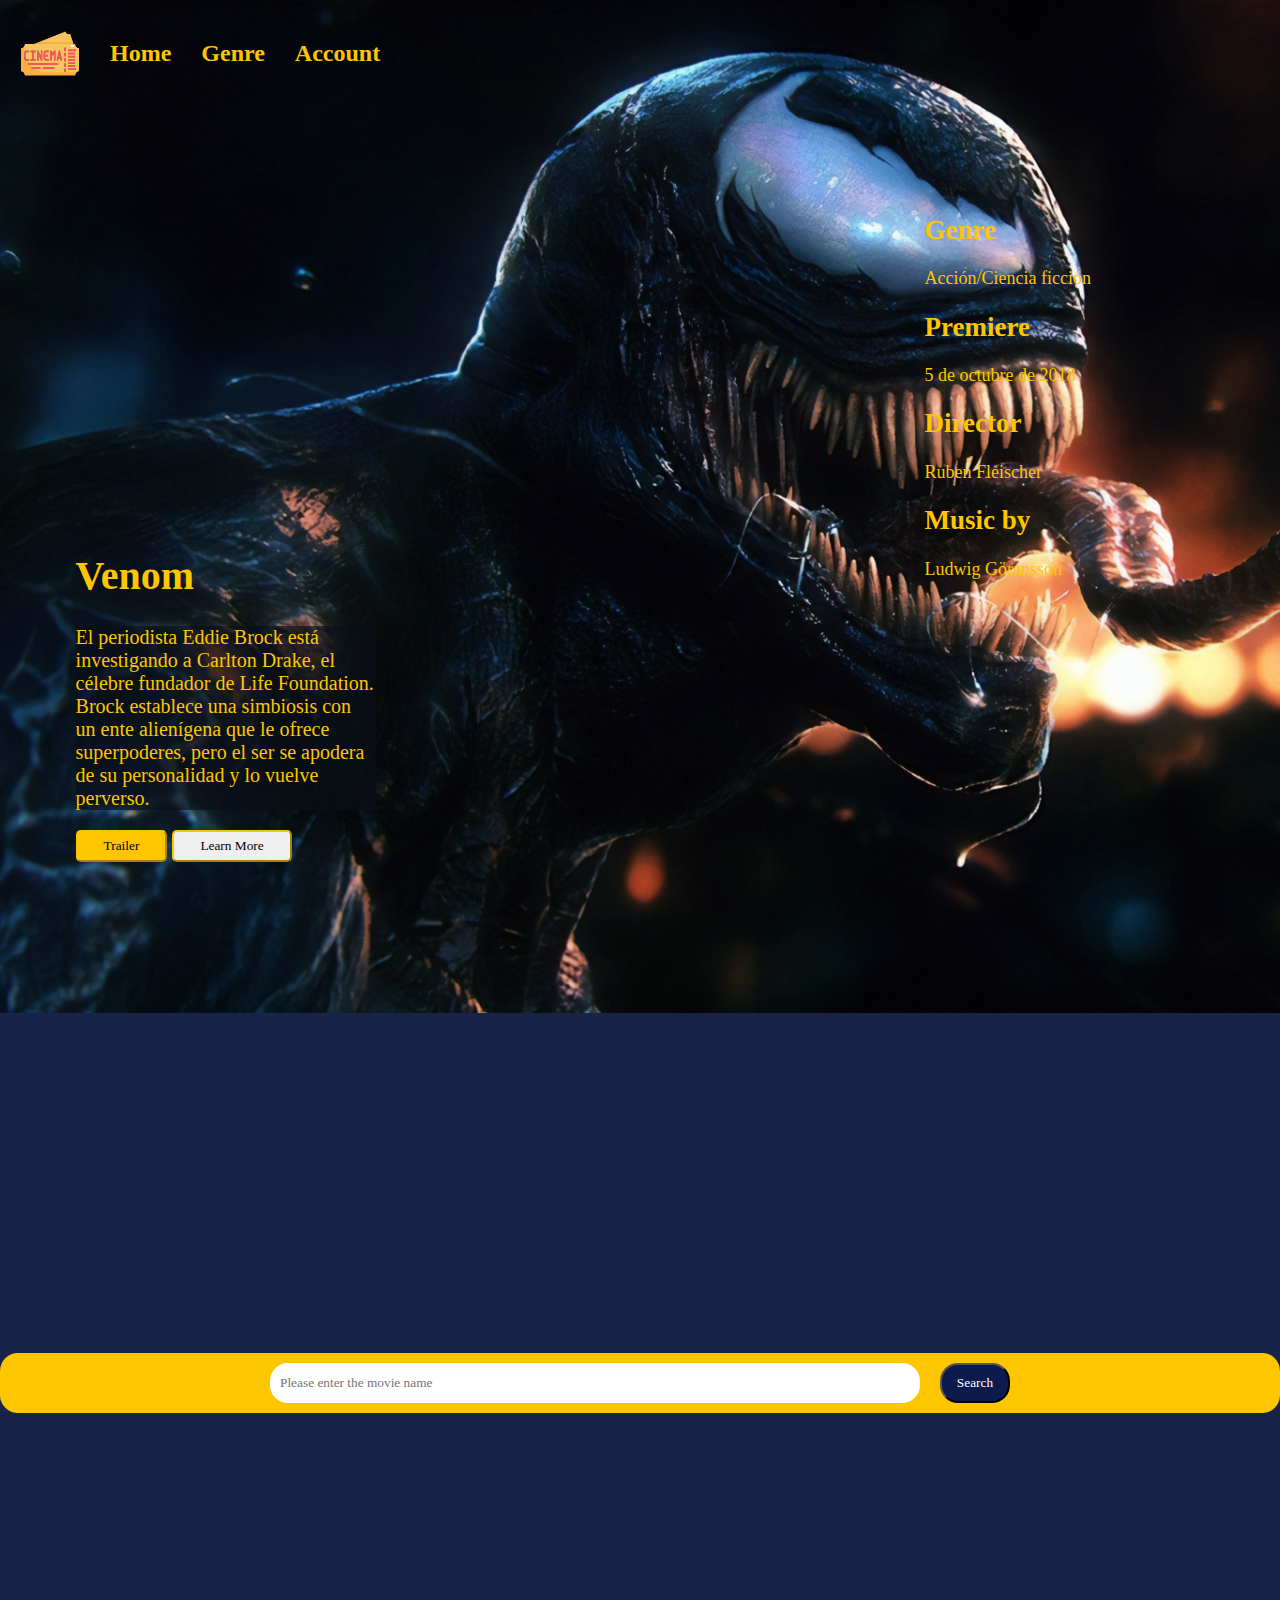
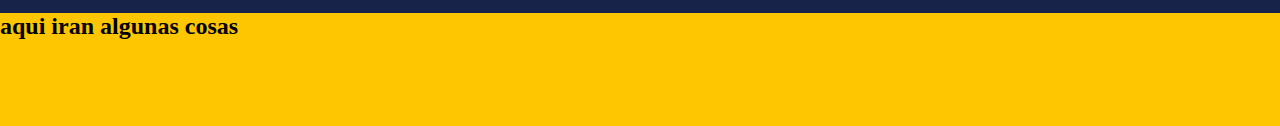
<file: Midterm Web II/index.html>
<!DOCTYPE html>
<html lang="en">
<head>
    <meta charset="UTF-8">
    <meta http-equiv="X-UA-Compatible" content="IE=edge">
    <meta name="viewport" content="width=device-width, initial-scale=1.0">
    <title>Movie Page</title>
    <link rel="stylesheet" href="style.css">
    <script src="script.js" defer></script>

</head>
<body>

    <section id="Main">
        <div class="Cabeza">
            <img src="entrada-de-cine.png" alt="logo">
            <h2>Home</h2>
            <h2>Genre</h2>
            <h2>Account</h2>
        </div>

        <div class="Main-picture">
            <img src="venom.jpg" alt="Venom" style="width: 200vh">
        </div>

        <div class="informacion-Principal">
            <h1>Venom</h1>
            <p style="background: #0a0f17ad;">El periodista Eddie Brock está investigando a Carlton Drake, el célebre fundador de Life Foundation. Brock establece una simbiosis con un ente alienígena que le ofrece superpoderes, pero el ser se apodera de su personalidad y lo vuelve perverso.</p>
            <button class="trailer">Trailer</button>
            <button>Learn More</button>
        </div>
        <div class="Infromacion-Extra">
            <h2>Genre</h2>
            <p>Acción/Ciencia ficción</p>
            <h2>Premiere</h2>
            <p> 5 de octubre de 2018</p>
            <h2>Director</h2>
            <p>Ruben Fleischer</p>
            <h2>Music by</h2>
            <p>Ludwig Göransson</p>
        </div>

    </section>
    <section >
        <div class="search-container">
            <input id="search-keyword" type="text" placeholder="Please enter the movie name">
            <button onclick="fetchDataOnSearch()">Search</button>
        </div>
    </section>

    <section id="main-container" class="main-container">

    </section>

    <footer>
        <div class="block">
            <h2>
                aqui iran algunas cosas</h2>
        </div>
    </footer>
</body>
</html>
</file>
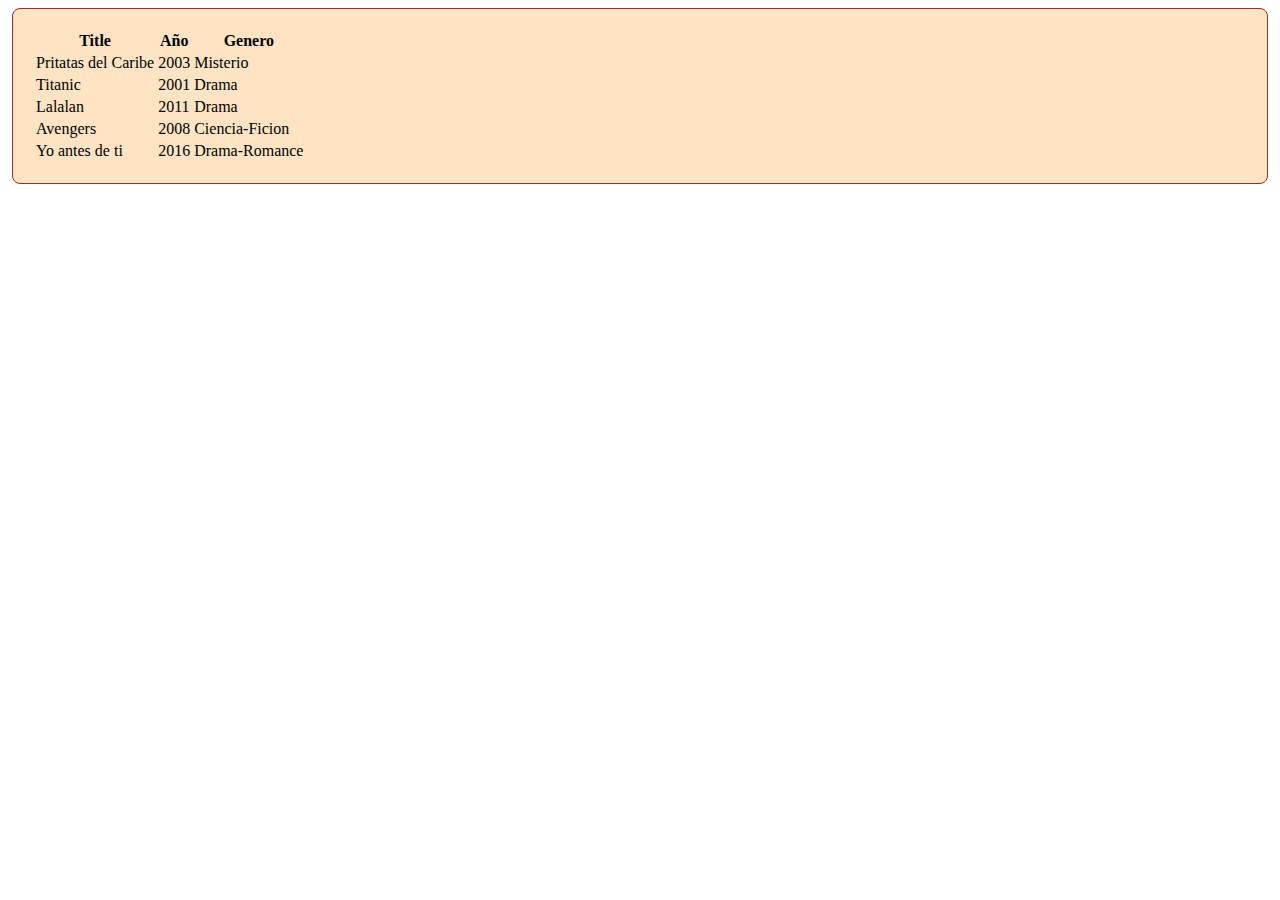
<file: Table Assignment/index.html>
<!DOCTYPE html>
<html lang="en">
<head>
    <meta charset="UTF-8">
    <meta http-equiv="X-UA-Compatible" content="IE=edge">
    <meta name="viewport" content="width=device-width, initial-scale=1.0">
    <title>Document</title>
    <script src="script.js" defer></script>
    <link rel="stylesheet" href="style.css">
    
</head>
<body>
    <div id="table-container">

    </div>
    
</body>
</html>
</file>
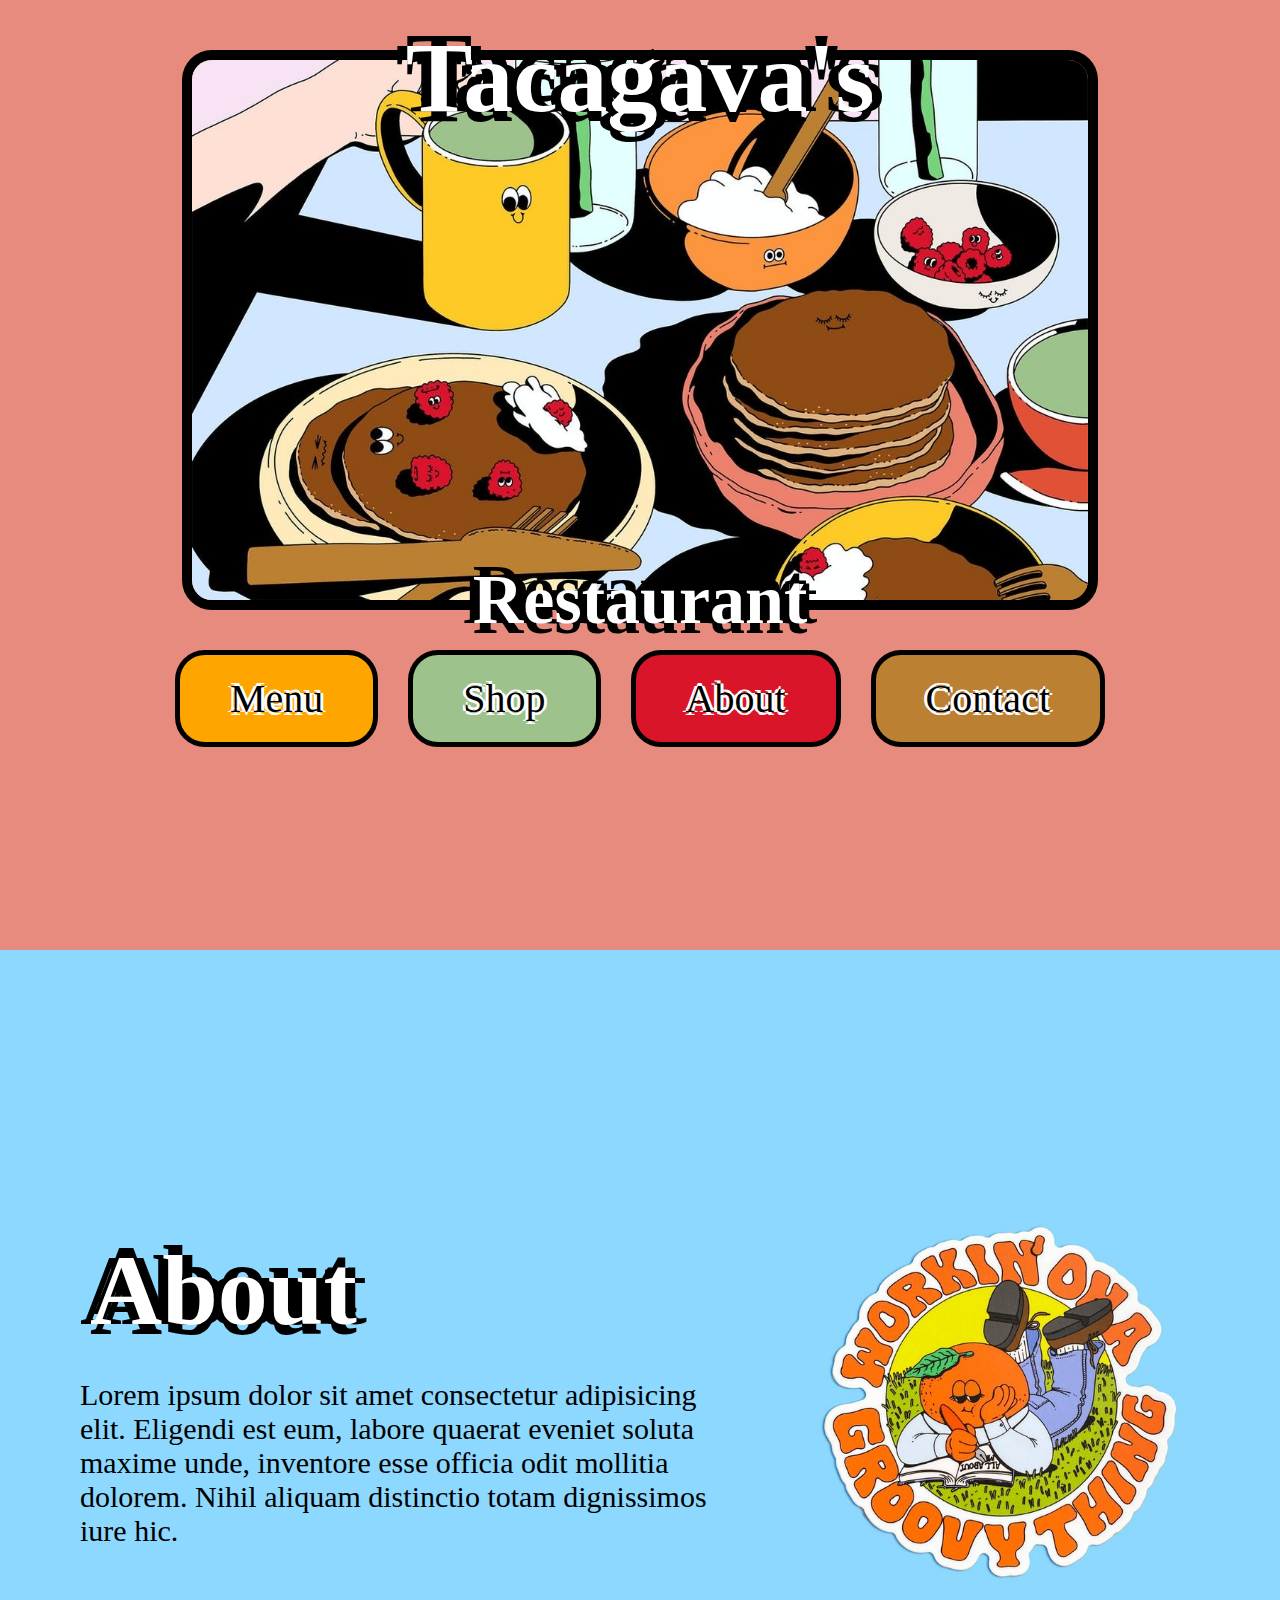
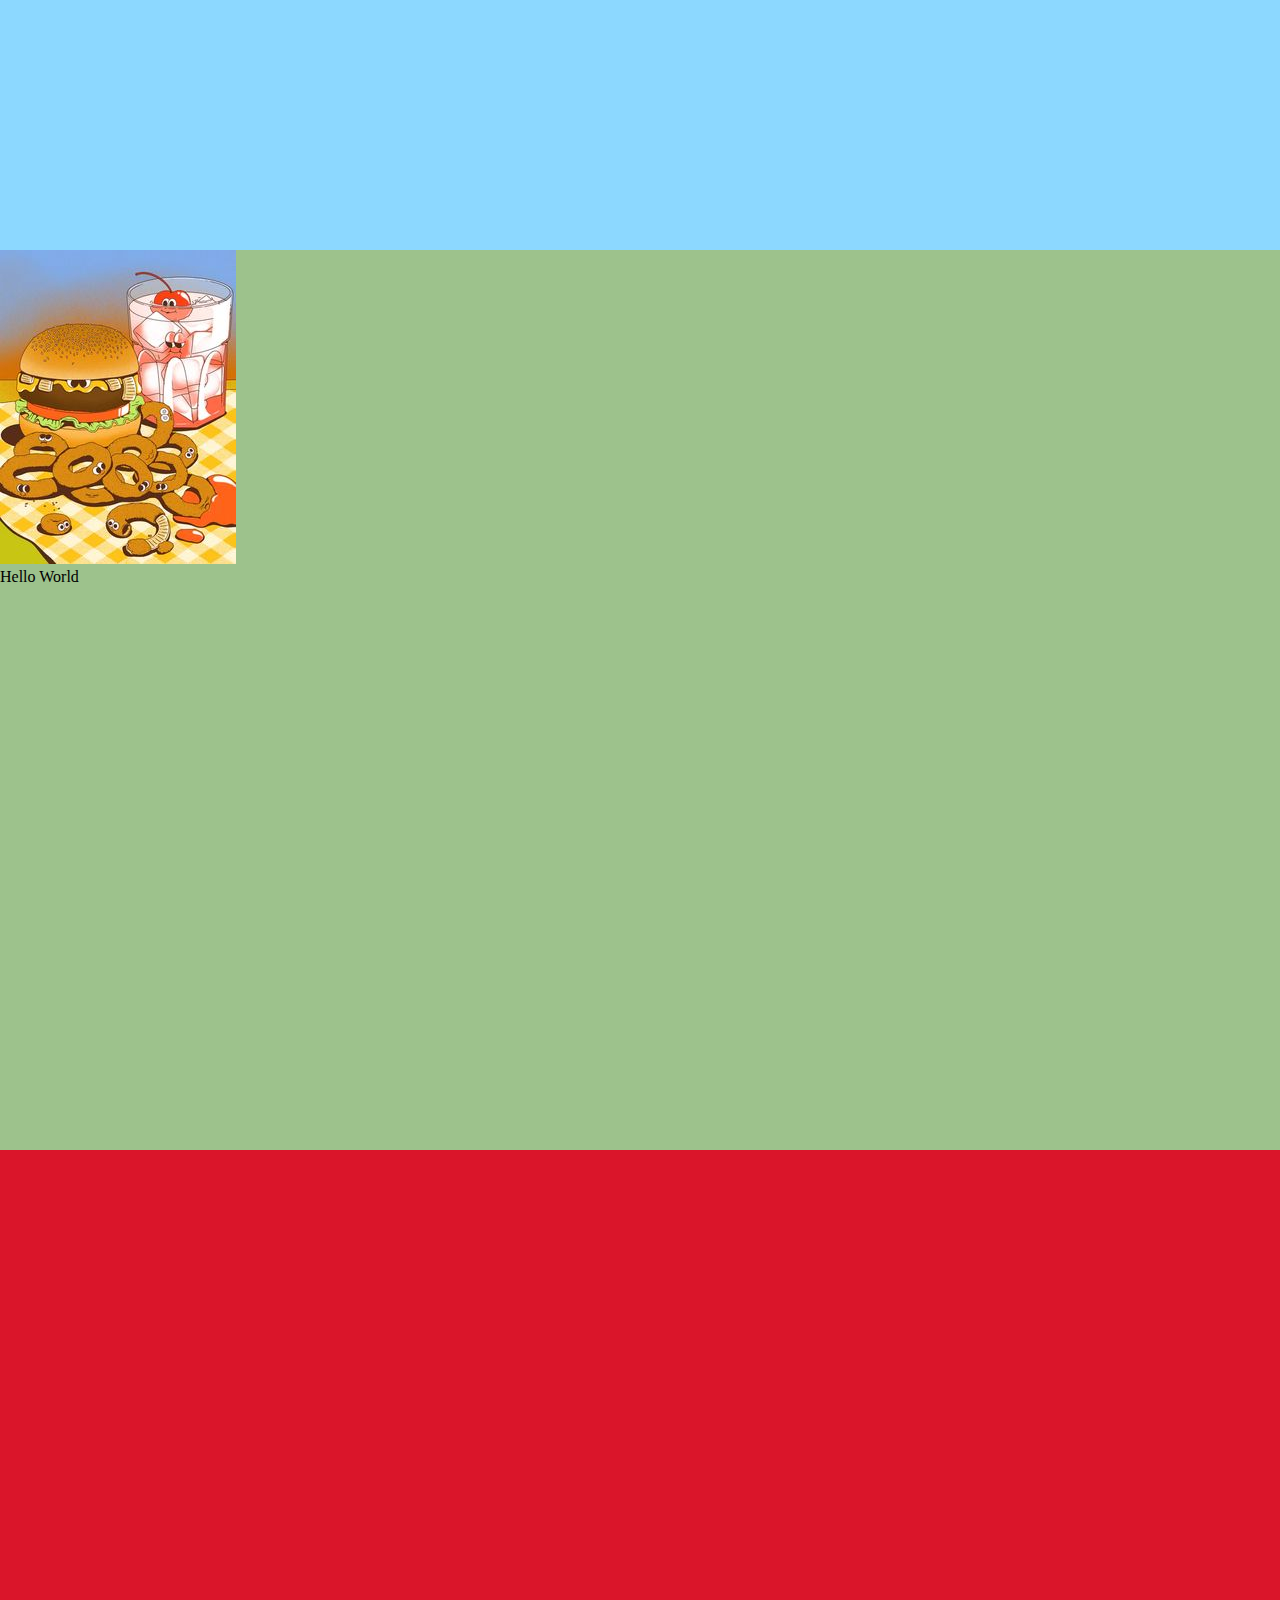
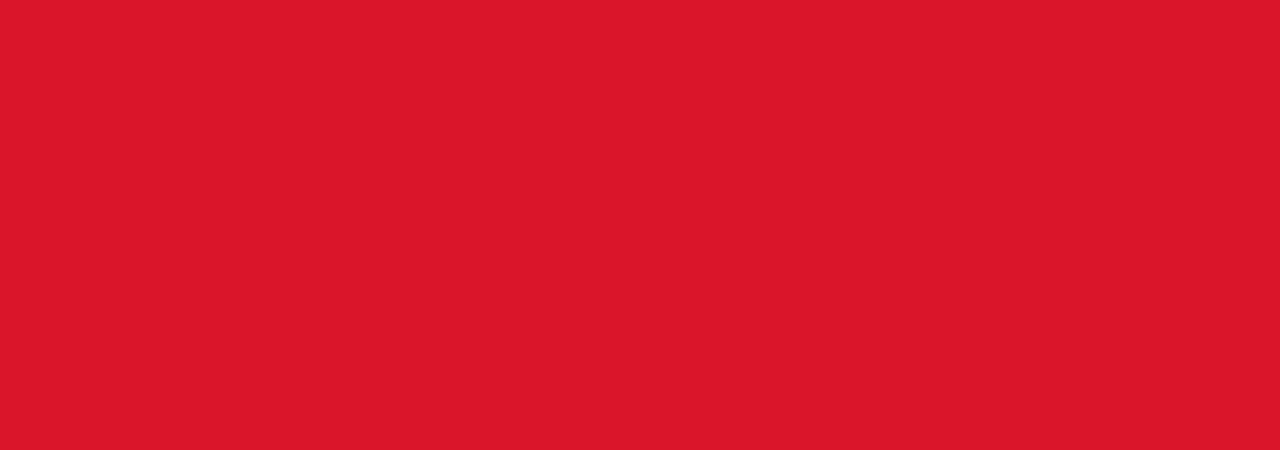
<file: Midterm Project/Tacagava.html>
<!DOCTYPE html>
<html lang="en">
<head>
    <meta charset="UTF-8">
    <meta http-equiv="X-UA-Compatible" content="IE=edge">
    <meta name="viewport" content="width=device-width, initial-scale=1.0">
    <title>Tacagava</title>
    <link rel="stylesheet" href="Style.css">
</head>
<body>

    <section id="section1">
    <div class="div-img">
        <h1>Tacagava's</h1>

        <img src="IMG_0026.JPG" alt= "centrar img con flexbox">
    
        <h2>Restaurant</h2> 
    </div>
    
    
    <div class="div-botones">
        <button class="boton1">Menu</button>
        <button class="boton2">Shop</button>
        <button class="boton3">About</button>
        <button class="boton4">Contact</button>
    </div>

</section>

<section id="section2">   
    <div class="text-container">
        <h1>About</h1>
        <p>Lorem ipsum dolor sit amet consectetur adipisicing elit. Eligendi est eum, labore quaerat eveniet soluta maxime unde, inventore esse officia odit mollitia dolorem. Nihil aliquam distinctio totam dignissimos iure hic.</p>
    </div>

    <img src="c1299d138b404d604e3b2dcd725242af.jpg" alt="">
</section>
<section id="section3">
    <div class="container">
        <img src="82caa6d939ea1bbe279c628089bb2e28.jpg" alt="Avatar" class="image">
        <div class="overlay">
          <div class="text">Hello World</div>
        </div>
    </div>

</section>

<section id="section4">

</section>

</body>
</html>
</file>
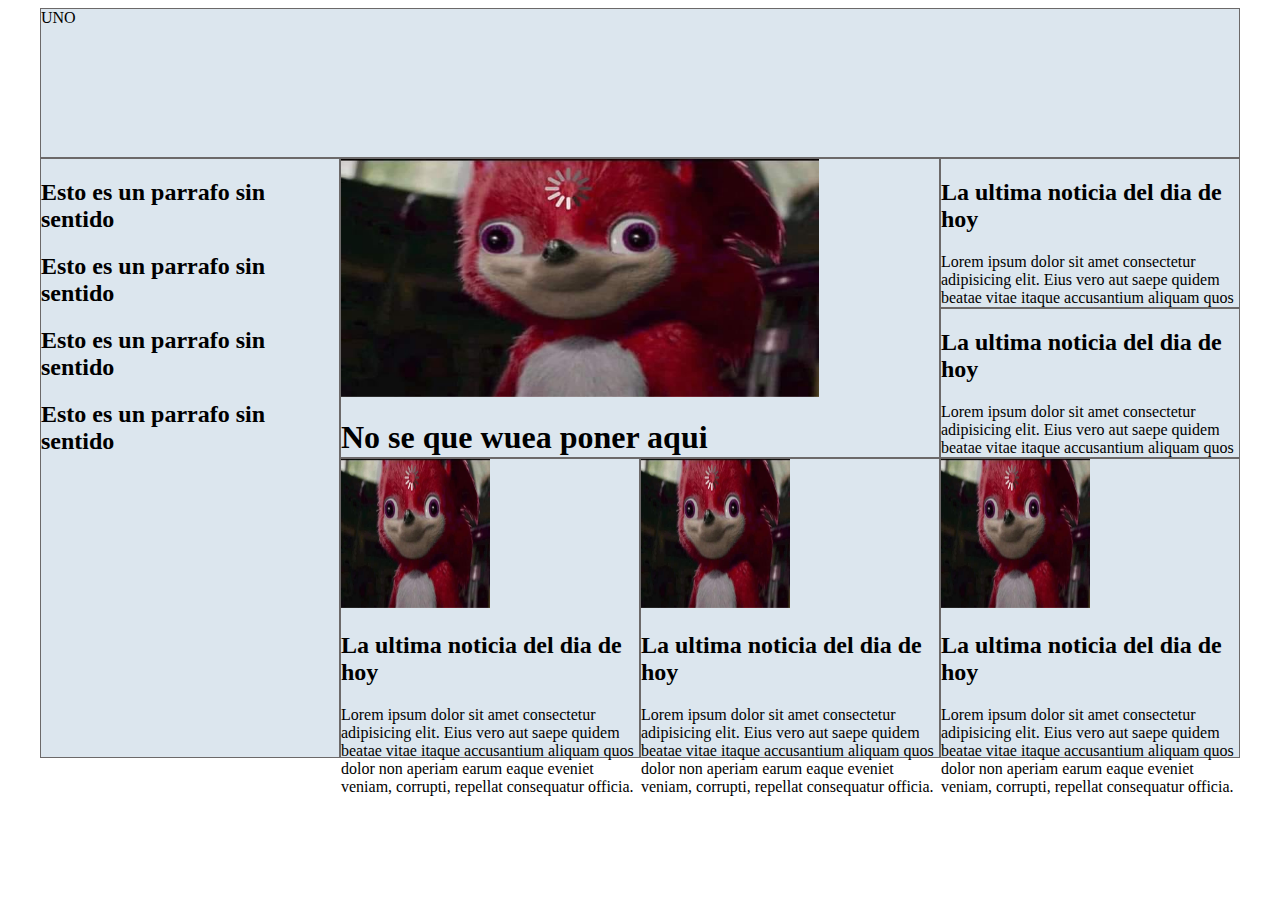
<file: Tarea1-10/New.html>
<!DOCTYPE html>
<html lang="en">
<head>
    <meta charset="UTF-8">
    <meta http-equiv="X-UA-Compatible" content="IE=edge">
    <meta name="viewport" content="width=device-width, initial-scale=1.0">
    <title>Taty New</title>
    <link rel="stylesheet" href="Styles.css">
</head>
<body>
    <div class="web">
        <div class="cuadrado" id="cabeza">UNO</div>
        <div class="cuadrado" id="izquierda">
            <h2> Esto es un parrafo sin sentido</h2>
            <h2> Esto es un parrafo sin sentido</h2>
            <h2> Esto es un parrafo sin sentido</h2>
            <h2> Esto es un parrafo sin sentido</h2>            
        </div>
        <div class="cuadrado" id="centro">
            <img src="foto random.jpg" alt="foto jiji">
            <h1> No se que wuea poner aqui</h1>
            
        </div>
        <div class="cuadrado" id="centro2">
            <h2>La ultima noticia del dia de hoy</h2>
            <p>Lorem ipsum dolor sit amet consectetur adipisicing elit. Eius vero aut saepe quidem beatae vitae itaque accusantium aliquam quos dolor non aperiam earum eaque eveniet veniam, corrupti, repellat consequatur officia.</p>

        </div>
        <div class="cuadrado" id="centro3">
            <h2>La ultima noticia del dia de hoy</h2>
            <p>Lorem ipsum dolor sit amet consectetur adipisicing elit. Eius vero aut saepe quidem beatae vitae itaque accusantium aliquam quos dolor non aperiam earum eaque eveniet veniam, corrupti, repellat consequatur officia.</p>

        </div>
        <div class="cuadrado" id="derecha">
            <img src="foto random.jpg" alt="foto jiji">
            <h2>La ultima noticia del dia de hoy</h2>
            <p>Lorem ipsum dolor sit amet consectetur adipisicing elit. Eius vero aut saepe quidem beatae vitae itaque accusantium aliquam quos dolor non aperiam earum eaque eveniet veniam, corrupti, repellat consequatur officia.</p>

        </div>
        <div class="cuadrado" id="derecha2">
            <img src="foto random.jpg" alt="foto jiji">
            <h2>La ultima noticia del dia de hoy</h2>
            <p>Lorem ipsum dolor sit amet consectetur adipisicing elit. Eius vero aut saepe quidem beatae vitae itaque accusantium aliquam quos dolor non aperiam earum eaque eveniet veniam, corrupti, repellat consequatur officia.</p>

        </div>
        <div class="cuadrado" id="derecha3">
            <img src="foto random.jpg" alt="foto jiji">
            <h2>La ultima noticia del dia de hoy</h2>
            <p>Lorem ipsum dolor sit amet consectetur adipisicing elit. Eius vero aut saepe quidem beatae vitae itaque accusantium aliquam quos dolor non aperiam earum eaque eveniet veniam, corrupti, repellat consequatur officia.</p>

        </div>

    </div>

</body>
</html>
</file>
<file: Midterm Web II/style.css>
* body{
    margin: 0%;
    background-color: #182349;
    list-style:none
}

.search-container {
    display: flex;
    background-color: #fdc600;
    padding: 10px;
    border-radius: 2dvh;
    gap: 20px;
}

.search-container input {
    padding: 10px;
    width: 50%;
    border: none;
    border-radius: 2dvh;
    font-family: Georgia, 'Times New Roman', Times, serif;

}

.search-container button {
    width: 70px;
    padding: 10px;
    background-color: #0c1a4c;
    color: white;
    border-radius: 2dvh;
    font-family: Georgia, 'Times New Roman', Times, serif;

}

.search-container h2{
    font-family: Georgia, 'Times New Roman', Times, serif;
    color: white;
}

#main-container{
    margin: 15px;
    display: grid;
    grid-template-columns: auto auto auto; 
    align-items: center;
    gap: 15px;
}

.movieAll h1{
    font-size: 40px;
    color: white;
}
.movieAll{
    font-family: Georgia, 'Times New Roman', Times, serif;
    color: #fdc600;
    border: 5px solid #fdc600;
    border-radius: 2dvh;
    padding: 20px;
}

.Cabeza{
    display: flex;
    gap: 30px;
    position: absolute;
    color: #fdc600;
    font-family: Georgia, 'Times New Roman', Times, serif;
    margin: 20px;
}

.informacion-Principal{
    color: #fdc600;
    font-size: 20px;
    width: 300px;
    position: relative;
    bottom: 13cm;
    left: 2cm;
}
.Infromacion-Extra{
    color: #fdc600;
    font-size: 18px;
    position: absolute;
    bottom: 8cm;
    right: 5cm;
}
.informacion-Principal button{
    font-family: Georgia, 'Times New Roman', Times, serif;
    padding: 6px 26px;
    border-radius: 5px;
    border-color: #fdc600;
}

.trailer{
    background-color: #fdc600;
}

.search-container{
    display: flex;
    justify-content: center;
    margin-bottom: 20dvb;
}
.Cabeza img{
    width: 60px;
}

.block{
    height: 3cm;
    background-color: #fdc600;
    color: black;
}
</file>
<file: Table Assignment/style.css>
#table-container {
    border : 1px solid brown;
    padding: 20px;
    background-color: bisque;
    border-radius: 8px;
    margin: 4px;
}

.tableHeadings {
    border : 1px solid rgb(158, 158, 158);
    padding: 20px;
    background-color: black;
    border-radius: 8px;
    margin: 4px;
    color: white;
}
</file>
<file: Midterm Project/Style.css>
body{
    background-color: #e88b7f;
    /*border: 10px solid black;*/
    /*border-radius: 5%;*/
    margin: 0;
    font-family: Octopuss;


}

h1{
    font-size: 100px;
    font-family: Octopuss;
    color: white;
    text-shadow: -10px 0 black, 0 10px black, 10px 0 black, 0 -10px black;

}
h2{
    font-size: 70px;
    font-family: Octopuss;
    color: white;
    text-shadow: -10px 0 black, 0 10px black, 10px 0 black, 0 -10px black;
    

}


#section1 {
    margin-top: 50px;
}

.div-img{
    display: flex;
    justify-content: center;
    align-items: center;
    flex-direction: column;
    position: relative;
}

.div-img h1 {
    position: absolute;
    top: -30px;
    margin: 0;
}

.div-img h2 {
    position: absolute;
    bottom: -30px;
    margin: 0;
}

.div-img img{
    border-radius: 30px;
    border: 10px solid black;
    width: 70vw;
    height: 60vh;
      
}

.div-botones {
    margin: 40px;
}

.div-botones button{
    font-family: Octopuss;
    font-size: 40px;
    text-shadow: -3px 0 rgb(255, 255, 255), 0 3px rgb(255, 255, 255), 3px 0 rgb(255, 255, 255), 0 -3px rgb(255, 255, 255);
    padding: 20px 50px;
    border-radius: 30px;
    border: 5px solid black;
    /*background-color: #c39d53;*/
    
}
.boton1{
    background-color: orange;
}
.boton2{
    background-color: #9dc28c;
}

.boton3{
    background-color: #da152a;
}
.boton4{
    background-color: #bb8032;
}

.div-botones{
    display: flex;
    justify-content: center;
    align-items: center;
    gap: 30px;
}

#section2 {
    background-color: #8cd8ff;
    display: flex;
    justify-content: space-evenly;
    align-items: center;

}

#section2 .text-container{
    flex-basis: 50%;
}

#section2 .text-container h1 {
    margin: 10px;
}

#section2 .text-container p {
    font-size: 30px;
}

#section2 img {
    width: 400px;
}
#section3{
    background-color: #9dc28c;
}
#section4{
    background-color: #da152a;
}

section {
    height: 100vh;
}

#section3.container {
    position: relative;
    width: 50%;
  }

#section3.container image {
    display: block;
    width: 100%;
    height: auto;
  }
  
#section3.container.overlay {
    position: absolute;
    bottom: 100%;
    left: 0;
    right: 0;
    background-color: #008CBA;
    overflow: hidden;
    width: 100%;
    height: 0;
    transition: .5s ease;
}
  
#section3.container:hover.overlay {
    bottom: 0;
    height: 100%;
  }
  
#section3.container.overlay text {
    white-space: nowrap; 
    color: white;
    font-size: 20px;
    position: absolute;
    overflow: hidden;
    top: 50%;
    left: 50%;
    transform: translate(-50%, -50%);
    -ms-transform: translate(-50%, -50%);
  }
</file>
<file: Tarea1-10/Styles.css>
.web{
    display: grid;
    grid-template-columns: repeat(4,300px);
    grid-template-rows: repeat(6,150px);
    justify-content: center;
    font-family:okemo;
}

.cuadrado{
    border: 1px solid rgb(108, 105, 105);
    background-color: rgb(220, 230, 238);
}

#cabeza{
    grid-column: 1/-1;
}

#izquierda{
    grid-row: span 4;
}
#centro{
    grid-row:span 2 ;
    grid-column: span 2;

}

#centro2{
    grid-row: span 1;

}
#derecha{
    grid-row: span 2;
}
#derecha2{
    grid-row: span 2;

}
#derecha3{
    grid-row: span 2;
}

#centro img{
    width: 80%;
    height: 80%;
    display: flex;
    justify-content: center;
    align-items: center;
}
#derecha img{
    width: 50%;
    height: 50%;
    overflow: hidden;

}
#derecha2 img{
    width: 50%;
    height: 50%;
}

#derecha3 img{
    width: 50%;
    height: 50%;
}
</file>
